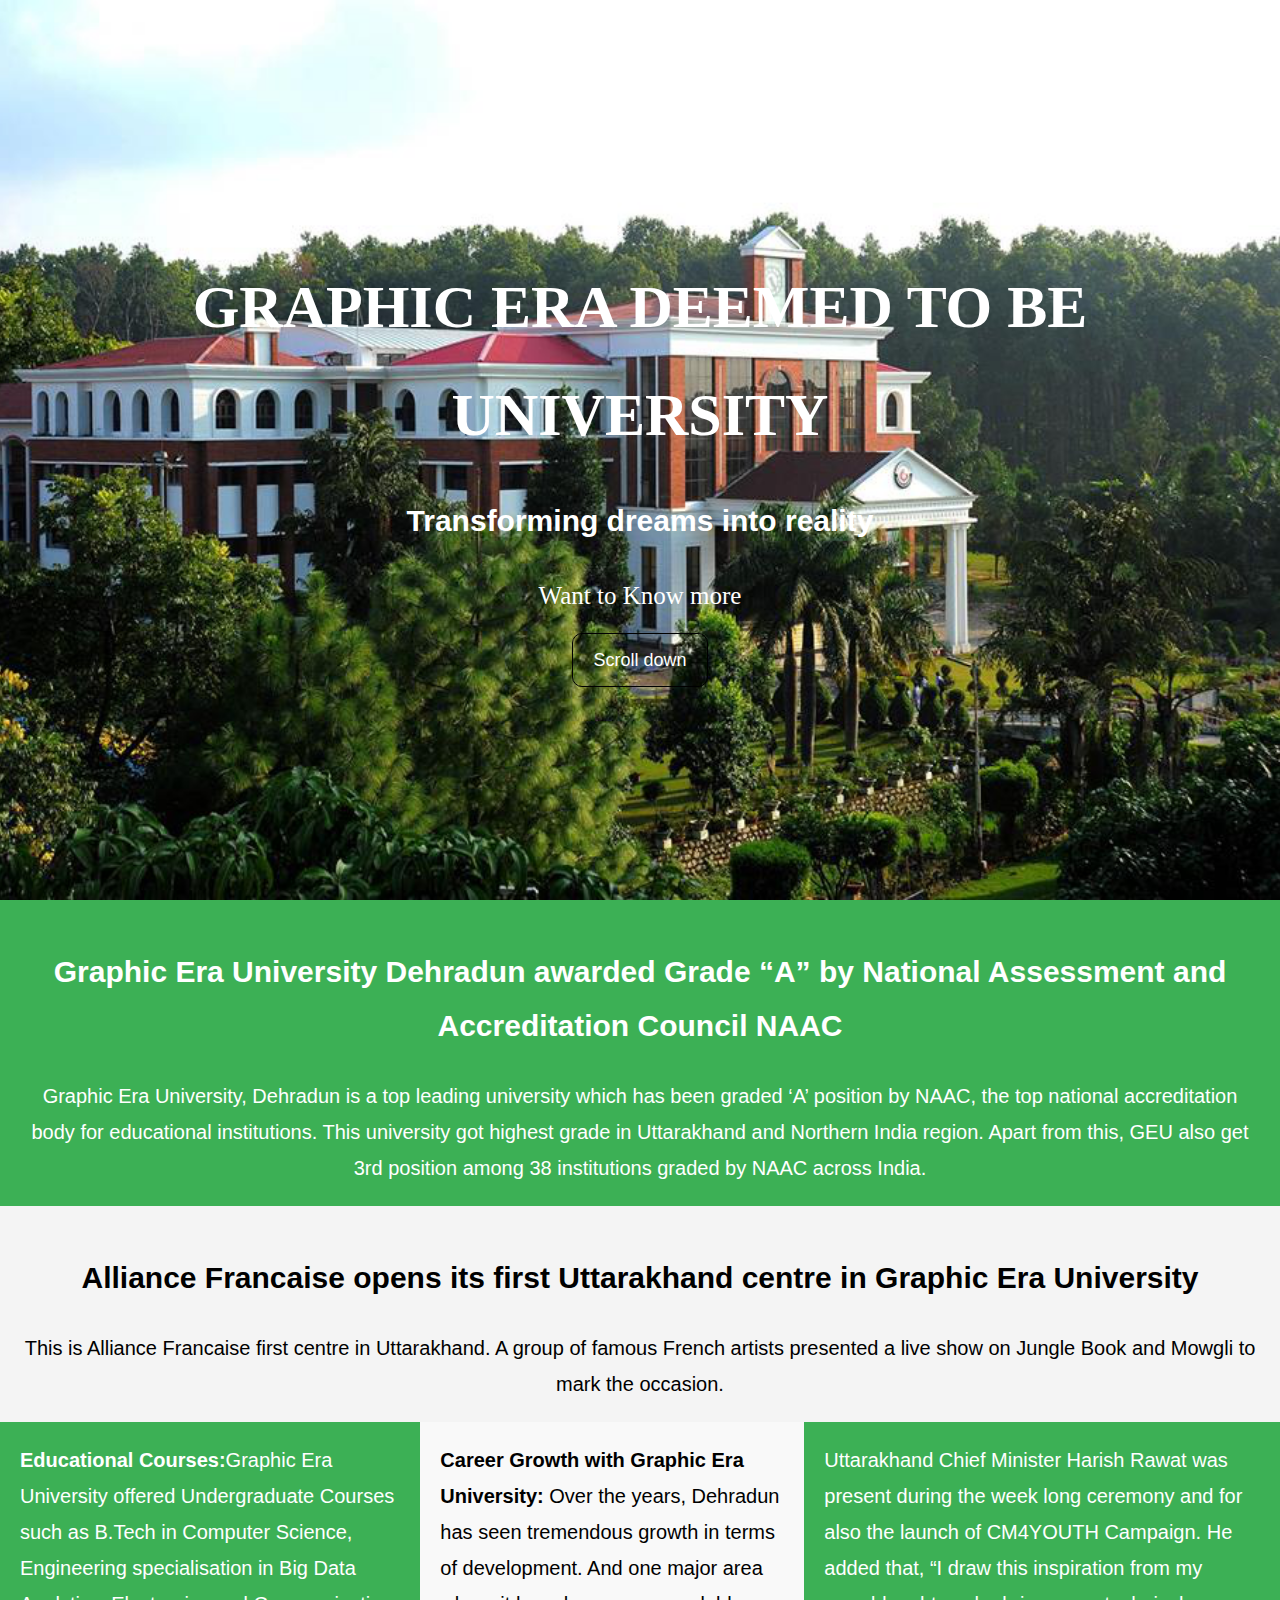
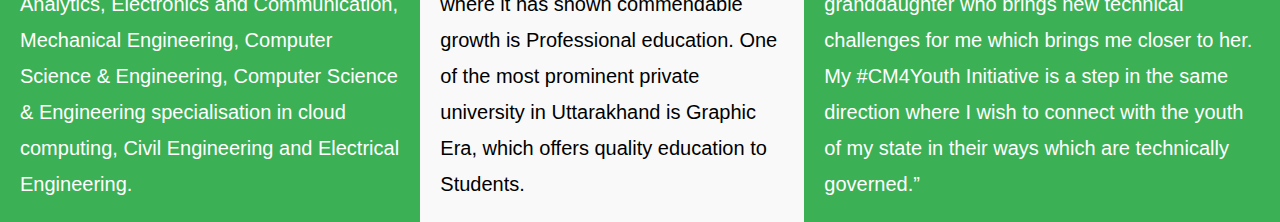
<file: TASK-1/home.html>
<!DOCTYPE html>
<html lang="en">
<head>
    <meta charset="UTF-8">
    <meta http-equiv="X-UA-Compatible" content="IE=edge">
    <meta name="viewport" content="width=device-width, initial-scale=1.0">
    <link rel="stylesheet" href="style.css">
    <title>TASK-1</title>
    <link rel="icon" type="image/x-icon" href="img/favicon.ico">
</head>
<body>
    <header id="showcase">
        <h1>GRAPHIC ERA DEEMED TO BE UNIVERSITY</h1>
        <h2>Transforming dreams into reality</h2>
        <p> Want to Know more</p>
        <a href="#" class="button">Scroll down</a>
    </header>
    <section id="section-a">
        <h2>Graphic Era University Dehradun awarded Grade “A” by National Assessment and Accreditation Council NAAC</h2>
        Graphic Era University, Dehradun is a top leading university which has been graded ‘A’ position by NAAC,
        the top national accreditation body for educational institutions. 
        This university got highest grade in Uttarakhand and Northern India region. 
        Apart from this, GEU also get 3rd position among 38 institutions graded by NAAC across India.
    </section>
    <section id="section-b">
        <h2>
            Alliance Francaise opens its first Uttarakhand centre in Graphic Era University
        </h2>
        This is Alliance Francaise first centre in Uttarakhand.
        A group of famous French artists presented a live show on Jungle Book and Mowgli to mark the occasion.
    </section>
    <section id="section-c">
        <div class="a">
            <b>Educational Courses:</b>Graphic Era University offered Undergraduate Courses such as B.Tech in Computer Science,
            Engineering specialisation in Big Data Analytics, Electronics and Communication, Mechanical Engineering, Computer Science & Engineering,
            Computer Science & Engineering specialisation in cloud computing, Civil Engineering and Electrical Engineering.
        </div>
        <div class="b">
            <b>Career Growth with Graphic Era University:</b>
            Over the years, Dehradun has seen tremendous growth in terms of development.
        And one major area where it has shown commendable growth is Professional education.
        One of the most prominent private university  in Uttarakhand is Graphic Era,
        which offers quality education to Students.
        </div>
        <div class="c">
            Uttarakhand Chief Minister Harish Rawat was present during the week long ceremony and for also the launch of CM4YOUTH Campaign.
            He added that, “I draw this inspiration from my granddaughter who brings new technical challenges for me which brings me closer to her. 
            My #CM4Youth Initiative is a step in the same direction where I wish to connect with the youth of my state in their ways which are technically governed.”
        </div>
    </section>
</body>
</html>
</file>
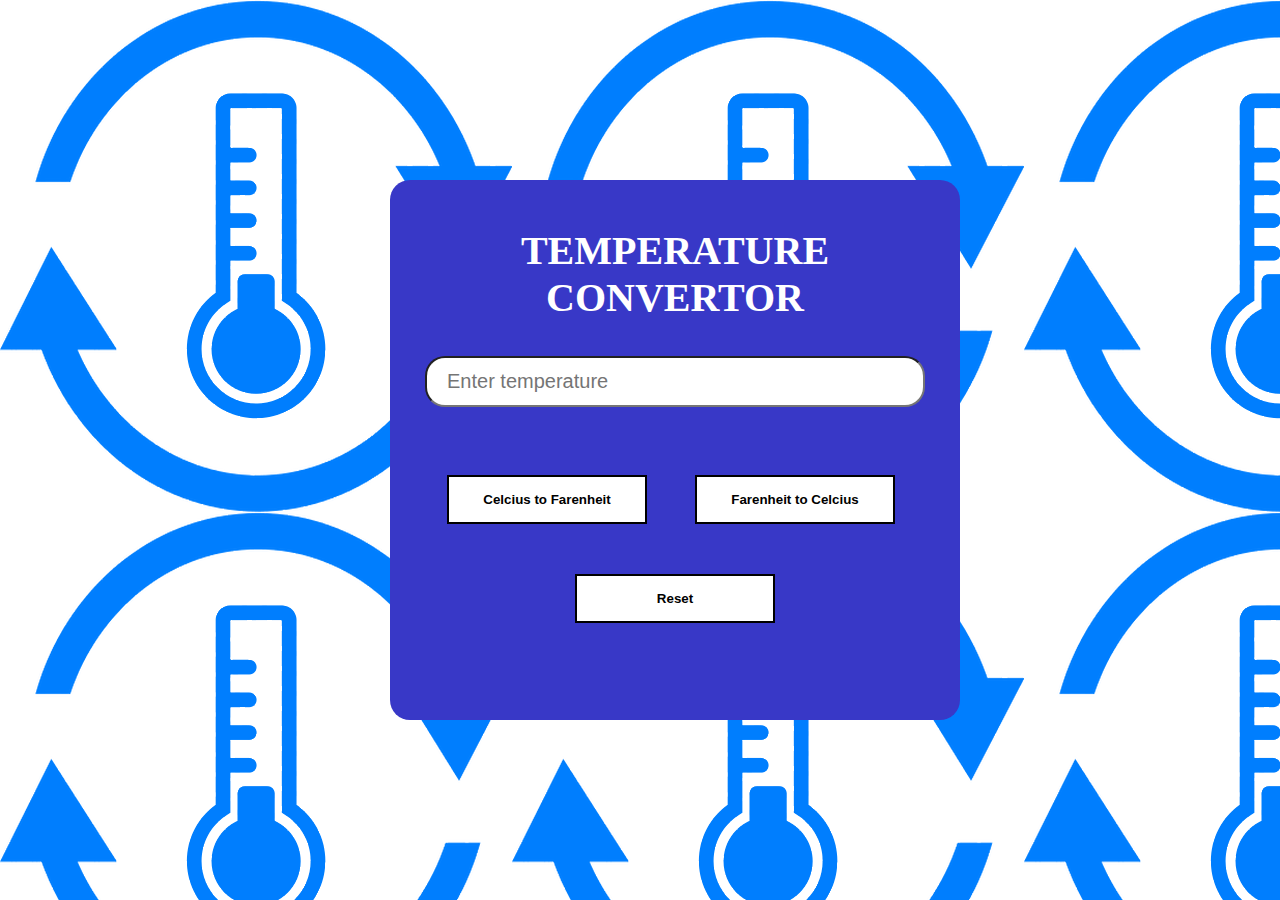
<file: TASK-3/TEMP.html>
<!DOCTYPE html>
<html>
    <head>
        <title>
            TASK-3
        </title>
        <link rel="icon" type="image/x-icon" href="img/favicon.ico">
        <link rel="stylesheet" href="style.css">
        <script src="script.js"></script>
    </head>
    <body>
        <div class="box">
            <h1>
                <center>TEMPERATURE CONVERTOR</center>
            </h1>
            <label for="celsius" style="color:white"></label>
            <input type="number" id="w" placeholder="Enter temperature">
            <button onclick="Celcius()">Celcius to Farenheit</button>
            <button onclick="Faren()">Farenheit to Celcius</button>
            <button onclick="Re()" class="bt">Reset</button>
            <p id="result"></p>
        </div>
    </body>
</html>
</file>
<file: TASK-1/style.css>
body{
    margin: 0;
    font-family: Arial, Helvetica, sans-serif;
    font-size: 20px;
    color:black;
    line-height: 1.8;
}
#showcase{
    background:url('img/bg1.png') ;
    height: 100vh;
    color: white;
    background-size: cover;
    background-position:center;
    display: flex;
    flex-direction: column;
    justify-content: center;
    align-items: center;
    text-align: center;
    padding: 0 20px;
}
#showcase h1{
    font-family:'';
    font: Falco;
    font-size: 60px;
    margin-bottom: 0px;
}
#showcase p{
    font-size: 25px;
    margin-top: 0px;
    font-family: 'Times New Roman', Times, serif;
    margin-bottom: 0px;
}
#showcase .button{
    font-size: 18px;
    text-decoration: none;
    color: white;
    border: black 1px solid;
    padding: 10px 20px;
    border-radius: 10px;
    margin-top: 15px;
    margin-bottom: 0px;
}
#showcase .button:hover{
    background-color:black;
    color: #fff;
}
#section-a{
    padding: 20px;
    background-color: #3cb055;
    color: #fff;
    text-align: center;
}
#section-b{
    padding: 20px;
    background-color: #f4f4f4;
    text-align: center;
}
#section-c{
    display: flex;
}
#section-c div{
    padding: 20px;
}
#section-c .a,#section-c .c{
    background-color: #3cb055;
    color: #fff;

}
#section-c .b{
    background-color: #f9f9f9;

}
</file>
<file: TASK-3/style.css>
body{
    background-image: url("img/tem.png");
    background-size:auto;
    background-position: absolute;
}
input[type=number]{
    width: 100%;
    padding: 12px 20px;
    margin: 8px 0;
    box-sizing: border-box;
    border-radius: 20px;
    background: white;
    font-size: 20px;
}
h1{
    font-size: 40px;
    color: white;
}
label{
    font-size: 25px;
}
.box{
    height: 500px;
    width: 500px;
    padding: 20px 35px;
    background: rgb(56, 56, 199);
    border-radius: 20px;
    position: absolute;
    top: 50%;
    left: 50%;
    margin-top: -270px;
    margin-left: -250px;
}
button{
    width: 200px;
    padding: 15px 0;
    text-align: center;
    margin: 60px 22px;
    font-weight: bold;
    border: 2px solid black;
    background: white;
    color: black;
    cursor:pointer;
    position: relative;
    overflow: hidden;
    transition: 1s;
}
button:hover{
    background-color: transparent;
    border: 2px solid white;
    cursor: pointer;
}
p{
    font-size: 30px;
    color: #fff;
    text-align: center;
    margin-top: -40px;
}
.bt{
    margin-top: -10px;
    margin-left: 150px;
}
</file>
